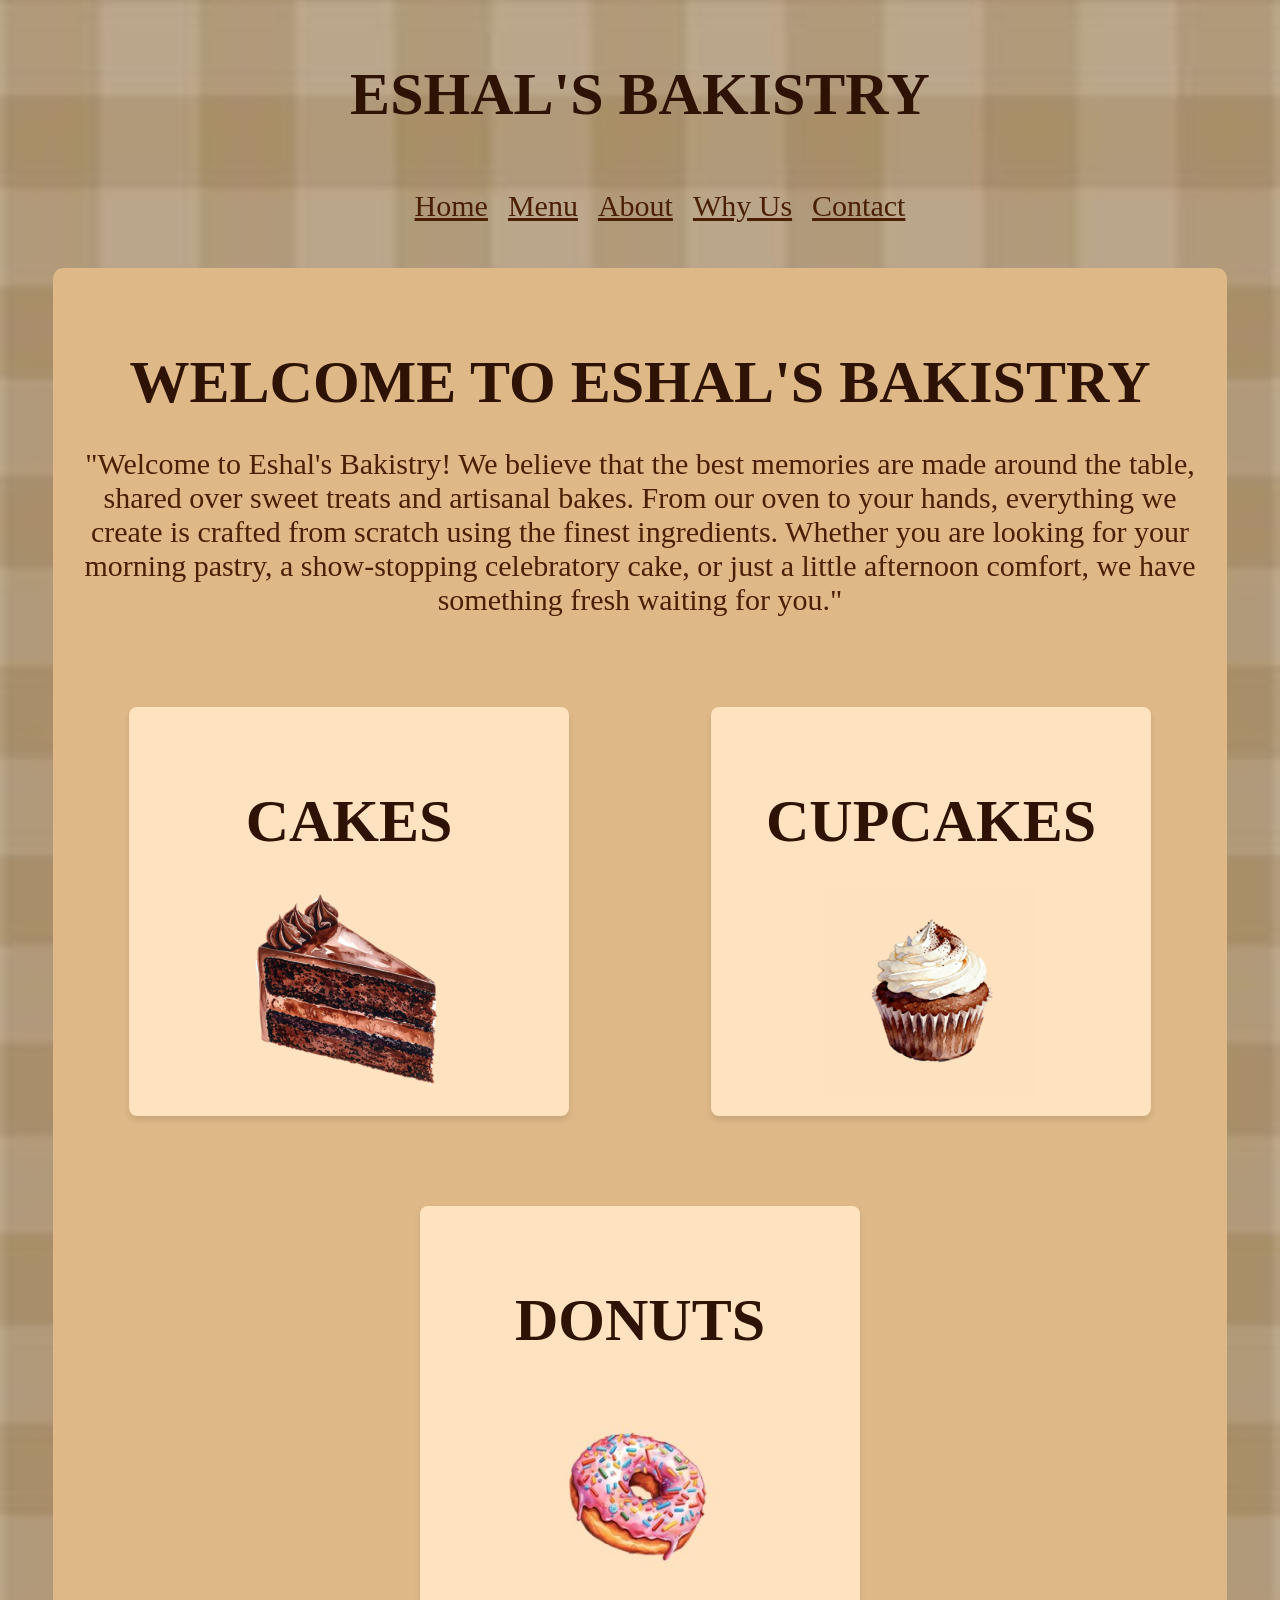
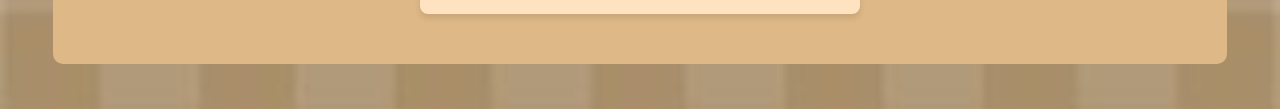
<file: index.html>
<!DOCTYPE html>
<html>
    <head>
      
        <title> Eshal's Bakistry</title>
        
         <link rel="stylesheet" href="styles.css">
   
   
</head>
       <body class="home-page">
        <header> 
          <h3> Eshal's Bakistry </h3>
          <nav>
            <ul>
                <li><a href="index.html">Home</a></li>
                <li><a href="menu.html">Menu</a></li>
                <li><a href="about.html">About</a></li>
                <li><a href="why.html">Why Us</a></li>
                <li><a href="contact.html">Contact</a></li>
                </ul>
          </nav>
          </header>

        </img>
        <section id="home">
         <div class="homepage">
            <h3>Welcome to Eshal's Bakistry</h3>
            <p>
                "Welcome to Eshal's Bakistry! We believe that the best memories are made around the table,
                 shared over sweet treats and artisanal bakes. 
                 From our oven to your hands, everything we create is crafted from scratch using the finest ingredients. 
                 Whether you are looking for your morning pastry, a show-stopping celebratory cake, or just a little afternoon comfort, we have something
                  fresh waiting for you."
            </p>
             
            <div class="cake-img">
              <h3>Cakes</h3>
              <img src="images/bg4.png">
            </div>

             <div class="Cupcake-img">
              <h3> Cupcakes</h3>
            <img src ="images/bg6.webp.png">
             </div>
              <div class="donut-img">

             <h3>Donuts</h3>
              <img src="images/bg5.jpg">
            </div>
           
            </div>
            </section>


    
           </body>

         </html>
</file>
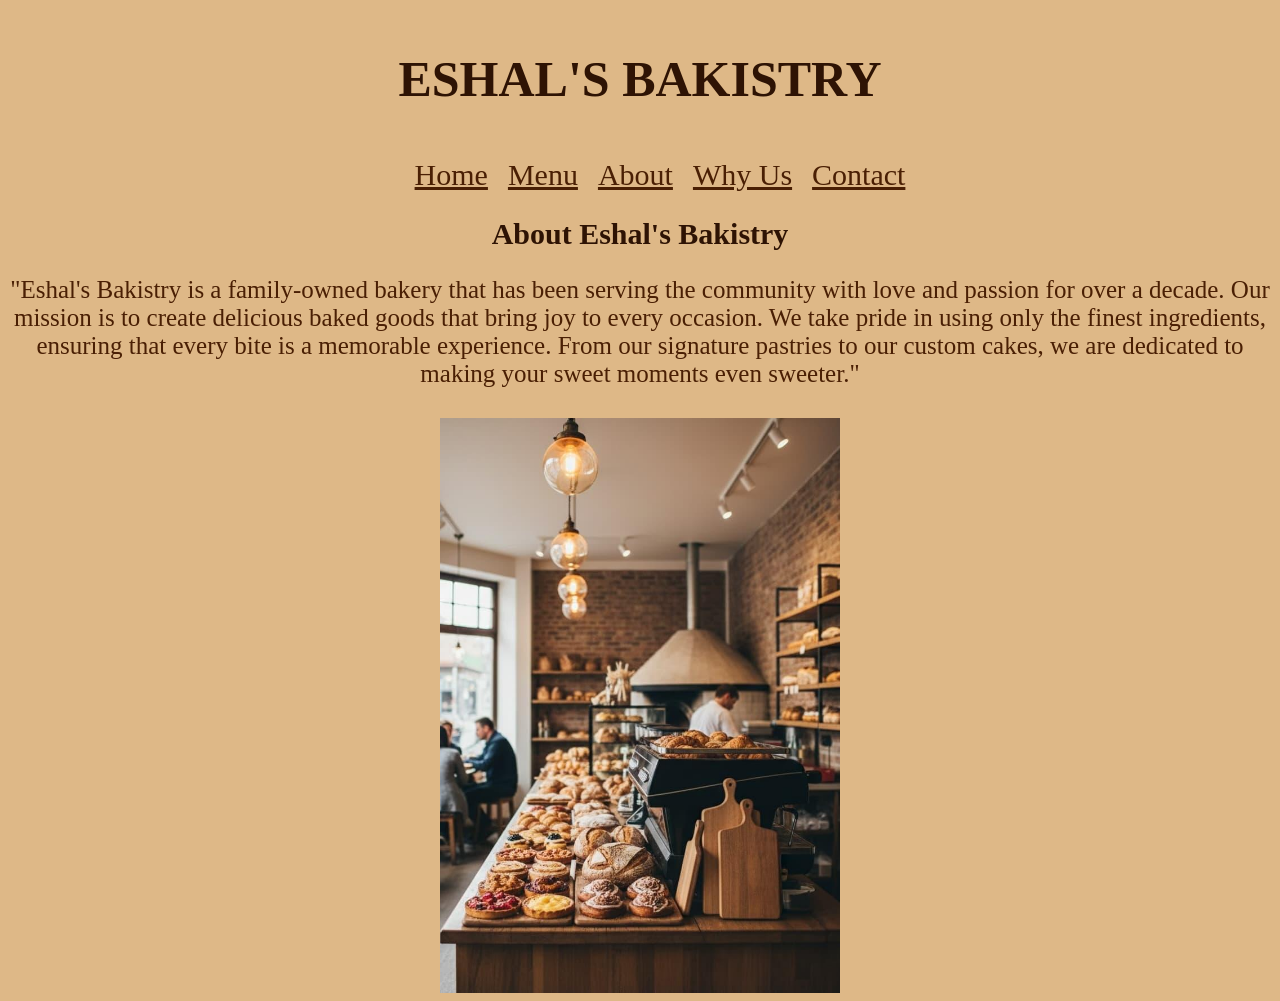
<file: about.html>
<!DOCTYPE html>
<html>
    <head>
        <title>
            Eshal's Bakistry About
        </title>
         <link rel="stylesheet" href="styles.css">
    </head>
    <body>
        <header> 
          <h3> Eshal's Bakistry </h3>
          <nav>
            <ul>
                <li><a href="index.html">Home</a></li>
                <li><a href="menu.html">Menu</a></li>
                <li><a href="about.html">About</a></li>
                <li><a href="why.html">Why Us</a></li>
                <li><a href="contact.html">Contact</a></li>
                </ul>
          </nav>
          </header>

        <section id="about">
            <h2>About Eshal's Bakistry</h2>
            <p>
                "Eshal's Bakistry is a family-owned bakery that has been serving the community with love and passion for over a decade. 
                Our mission is to create delicious baked goods that bring joy to every occasion. 
                We take pride in using only the finest ingredients, ensuring that every bite is a memorable experience. 
                From our signature pastries to our custom cakes, we are dedicated to making your sweet moments even sweeter."
            </p>
            <img src="images/bakery.jpg" alt="Eshal's Bakistry">
        </section>
    </body>
</html>
</file>
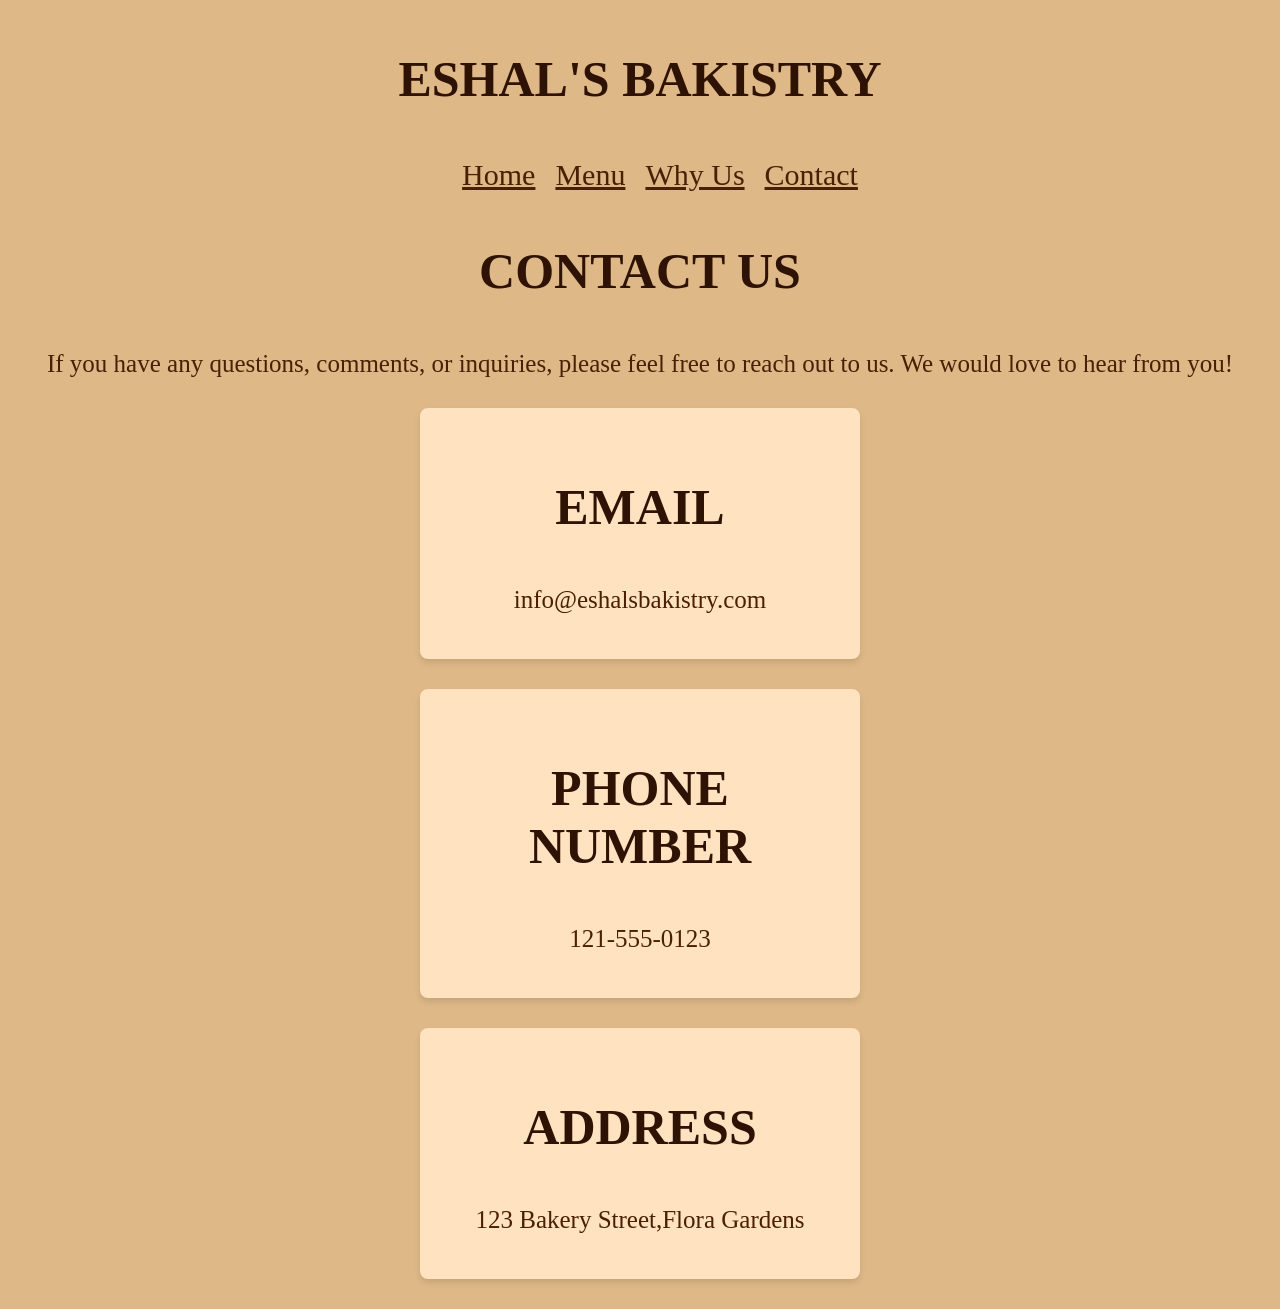
<file: contact.html>
<!DOCTYPE html>
<html>
    <head>
        <title>Contact Us</title>
         <link rel="stylesheet" href="styles.css">
    </head>

    <body>
        <header>
            <h3>Eshal's Bakistry</h3>
            <nav>
                <ul>
                    <li><a href="index.html">Home</a></li>
                    <li><a href="menu.html">Menu</a></li>
                    <li><a href="why.html">Why Us</a></li>
                    <li><a href="contact.html">Contact</a></li>
                </ul>
            </nav>
        </header>
 
        <section id="contact">
            <div class="contact-container">
           <h3>Contact Us</h3>
            <p>If you have any questions, comments, or inquiries, please feel free to reach out to us. We would love to hear from you!</p>
          <div class="email">
               <h3>Email</h3>
              <p>info@eshalsbakistry.com</p>
              </div>
              <div class="phone">
                <h3>Phone Number</h3>
              <p> 121-555-0123</p>
              </div>
              <div class="address">
               <h3>Address</h3>
              <p> 123 Bakery Street,Flora Gardens</p>
              </div>
           
            </div>
        </section>
       
            
        </body>
</html>
</file>
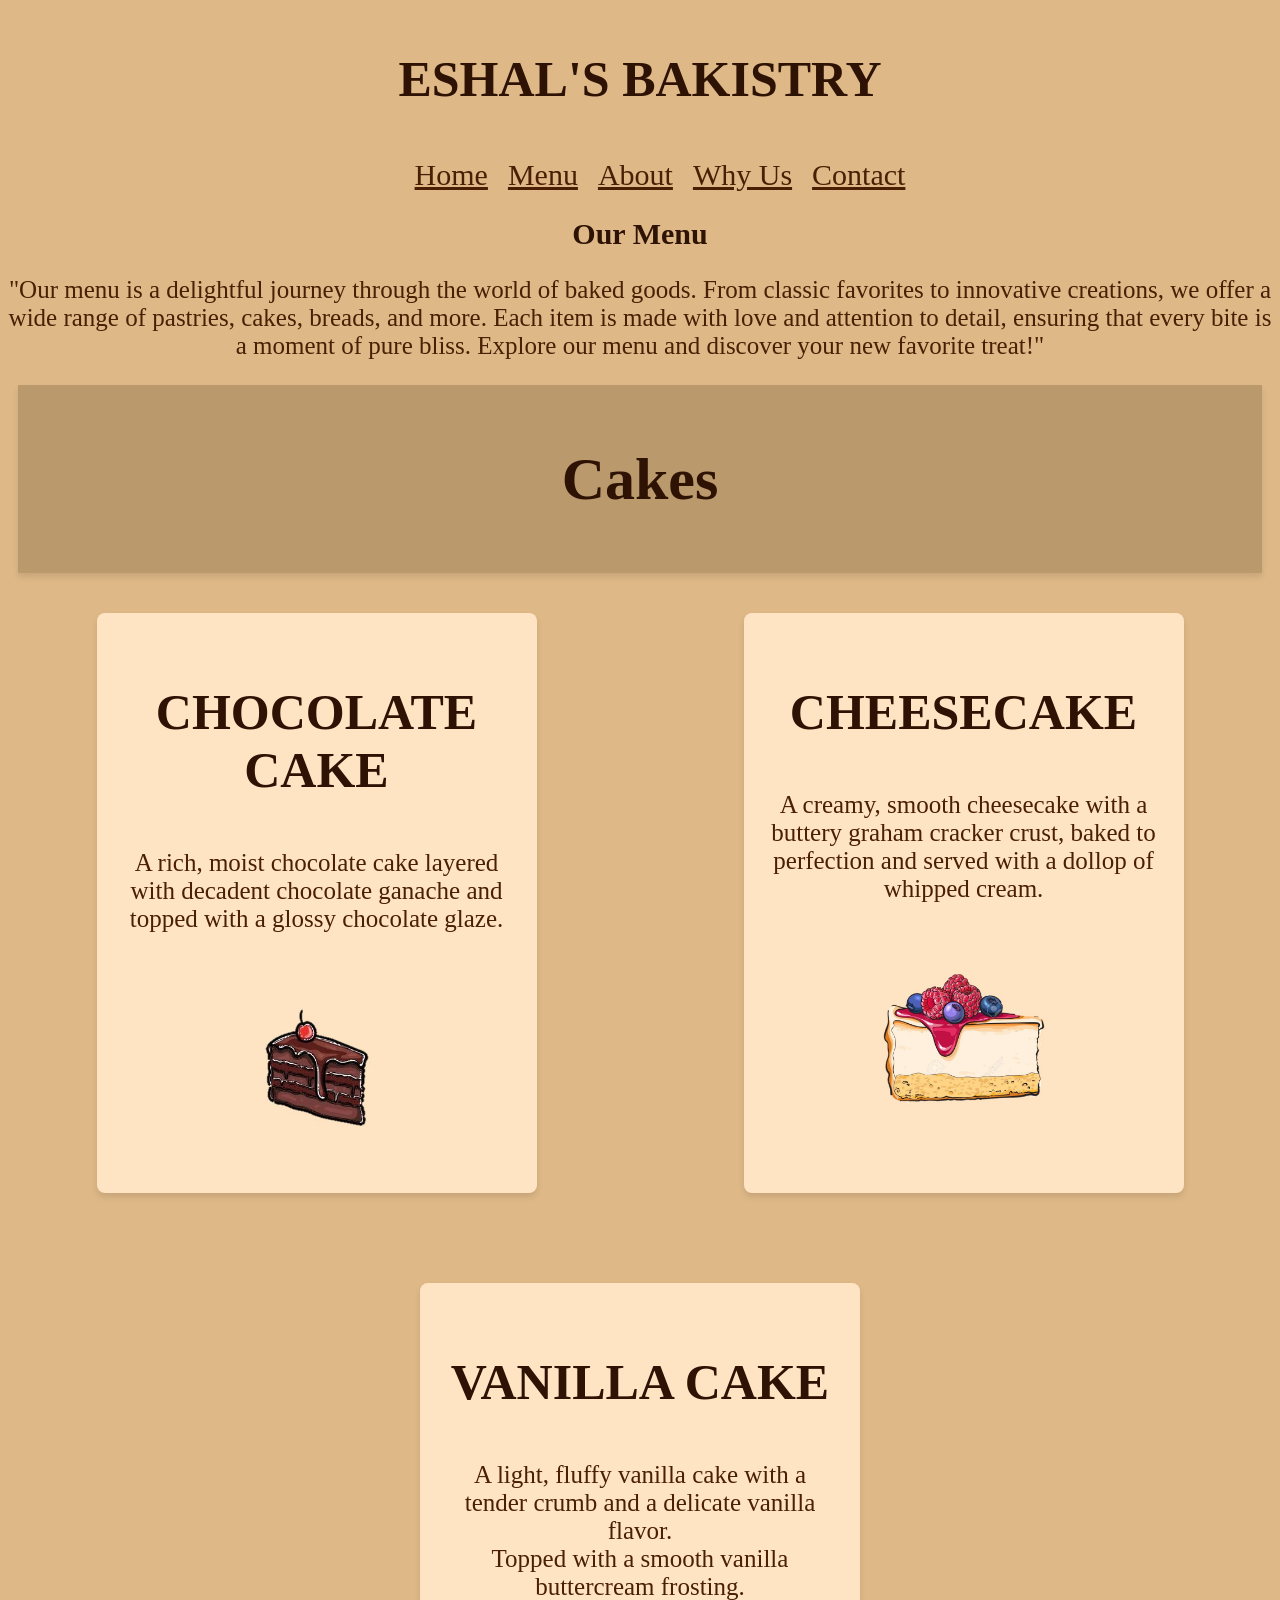
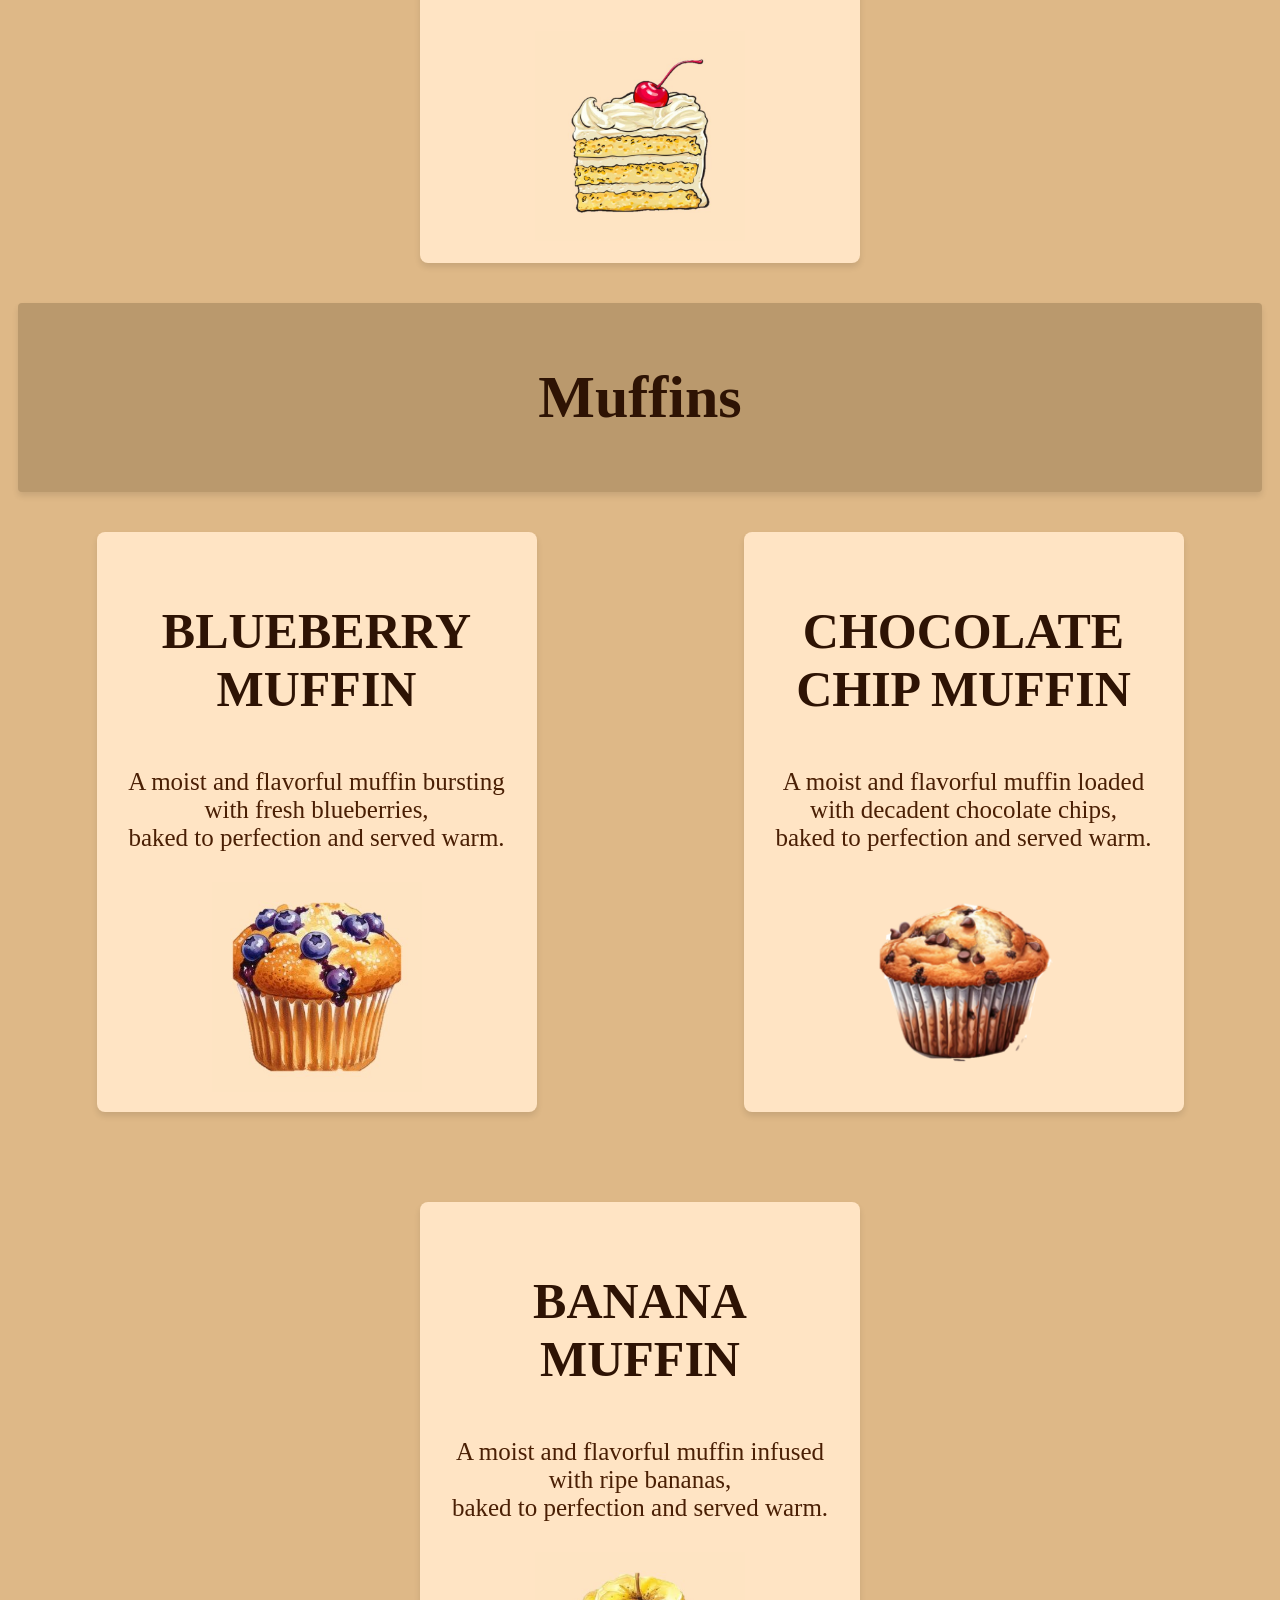
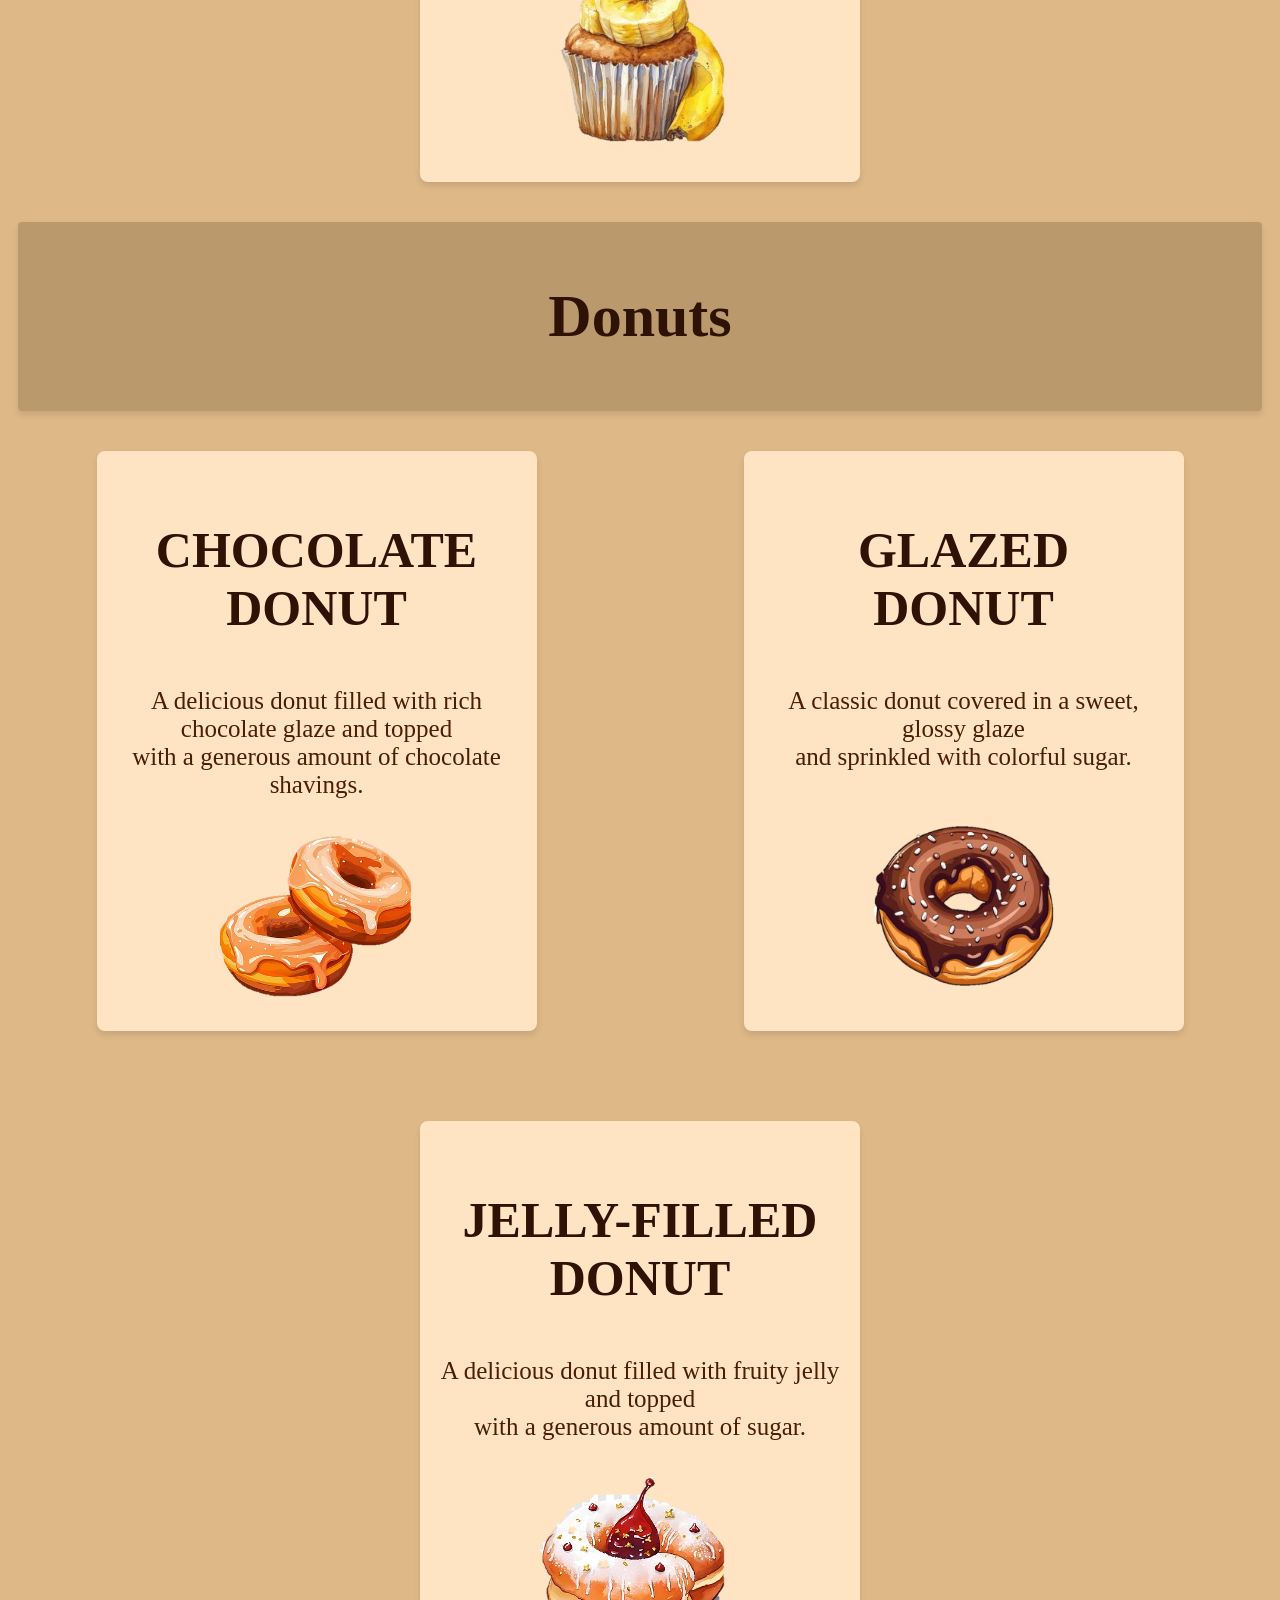
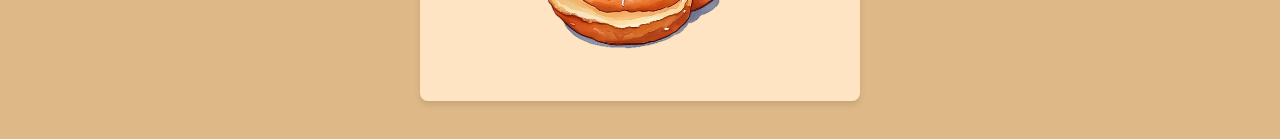
<file: menu.html>
<!DOCTYPE html>
<html>
    <head>
         <title>
           Eshal's Bakistry Menu
    </title>
    <link rel="stylesheet" href="styles.css">

    </head>
        <body>

           <body style="background-color:burlywood"> 
        <header> 
          <h3> Eshal's Bakistry </h3>
          <nav>
            <ul>
                <li><a href="index.html">Home</a></li>
                <li><a href="menu.html">Menu</a></li>
                <li><a href="about.html">About</a></li>
                <li><a href="why.html">Why Us</a></li>
                <li><a href="contact.html">Contact</a></li>
                </ul>
          </nav>
          </header>
            
        <section id="menu">
            <h2>Our Menu</h2>
            <p>
                "Our menu is a delightful journey through the world of baked goods. 
                From classic favorites to innovative creations, we offer a wide range of pastries, cakes, breads, and more. 
                Each item is made with love and attention to detail, ensuring that every bite is a moment of pure bliss. 
                Explore our menu and discover your new favorite treat!"
                </p>
                

                <div class="cakes">
                <h1>Cakes</h1>
                </div>
                <div class="menu-container">
                
                    <div class="menu-cake">
                    <h3>Chocolate Cake</h3>
                    <p>A rich, moist chocolate cake layered with decadent chocolate ganache and <br> topped with a glossy chocolate glaze.</p>

                    <img src="images/Picture1.jpg" alt="Cakes" width="100px" height="100spx">
                     </div>

                <div class="menu-cake">
                    <h3>Cheesecake</h3>
                    <p>A creamy, smooth cheesecake with a buttery graham cracker crust, baked to <br>perfection and served with a dollop of whipped cream.</p>
                    <img src="images/Picture3.jpg" alt="Cheesecake">

                     </div>
                <div class="menu-cake"> 
                    <h3>Vanilla Cake</h3>
                    <p>A light, fluffy vanilla cake with a tender crumb and a delicate vanilla flavor.<br> Topped with a smooth vanilla buttercream frosting.</p>
                    <img src="images/vanilla.jpg" alt="Vanilla Cake">
                    </div>
                
                </div>
                

               <div class="muffins">
                <h1>Muffins</h1>
               </div>
               <div class="menu-container">
                
                <div class="menu-muffins">
                    <h3>Blueberry Muffin</h3>
                    <p>A moist and flavorful muffin bursting with fresh blueberries,<br> baked to perfection and served warm.</p>
                    <img src="images/imagesb.jpg">
                    </div>
              <div class="menu-muffins">
                    <h3>Chocolate Chip Muffin</h3>
                    <p>A moist and flavorful muffin loaded with decadent chocolate chips,<br> baked to perfection and served warm.</p>
                     <img src="images/chocolate-muffin.webp.png" >
               </div>
               <div class="menu-muffins">
                    <h3> Banana Muffin</h3>
                    <p>A moist and flavorful muffin infused with ripe bananas,<br> baked to perfection and served warm.</p>
                     <img src="images/banana.jpg" >
             
                </div>

              </div>
                <div class="donuts"> 
                    
                 <h1>Donuts</h1>
                 </div>
                
                    <div class ="menu-container">
                   <div class="menu-donuts">
                    <h3>Chocolate Donut</h3>
                    <p>A delicious donut filled with rich chocolate glaze and topped<br> with a generous amount of chocolate shavings.</p>
                    <img src="images/Picture4.png">
                    </div>

                    <div class="menu-donuts">
                    <h3>Glazed Donut</h3>
                    <p>A classic donut covered in a sweet, glossy glaze <br>and sprinkled with colorful sugar.</p>
                    <img src="images/Picture5.jpg">
                    </div>
                    <div class="menu-donuts">
                    <h3> Jelly-Filled Donut</h3>
                    <p>A delicious donut filled with fruity jelly and topped<br> with a generous amount of sugar.</p>
                    <img src="images/Picture6.png">
                    </div>

                    </div>
                

                
        </section>
        
    
        </body>
   
</html>
</file>
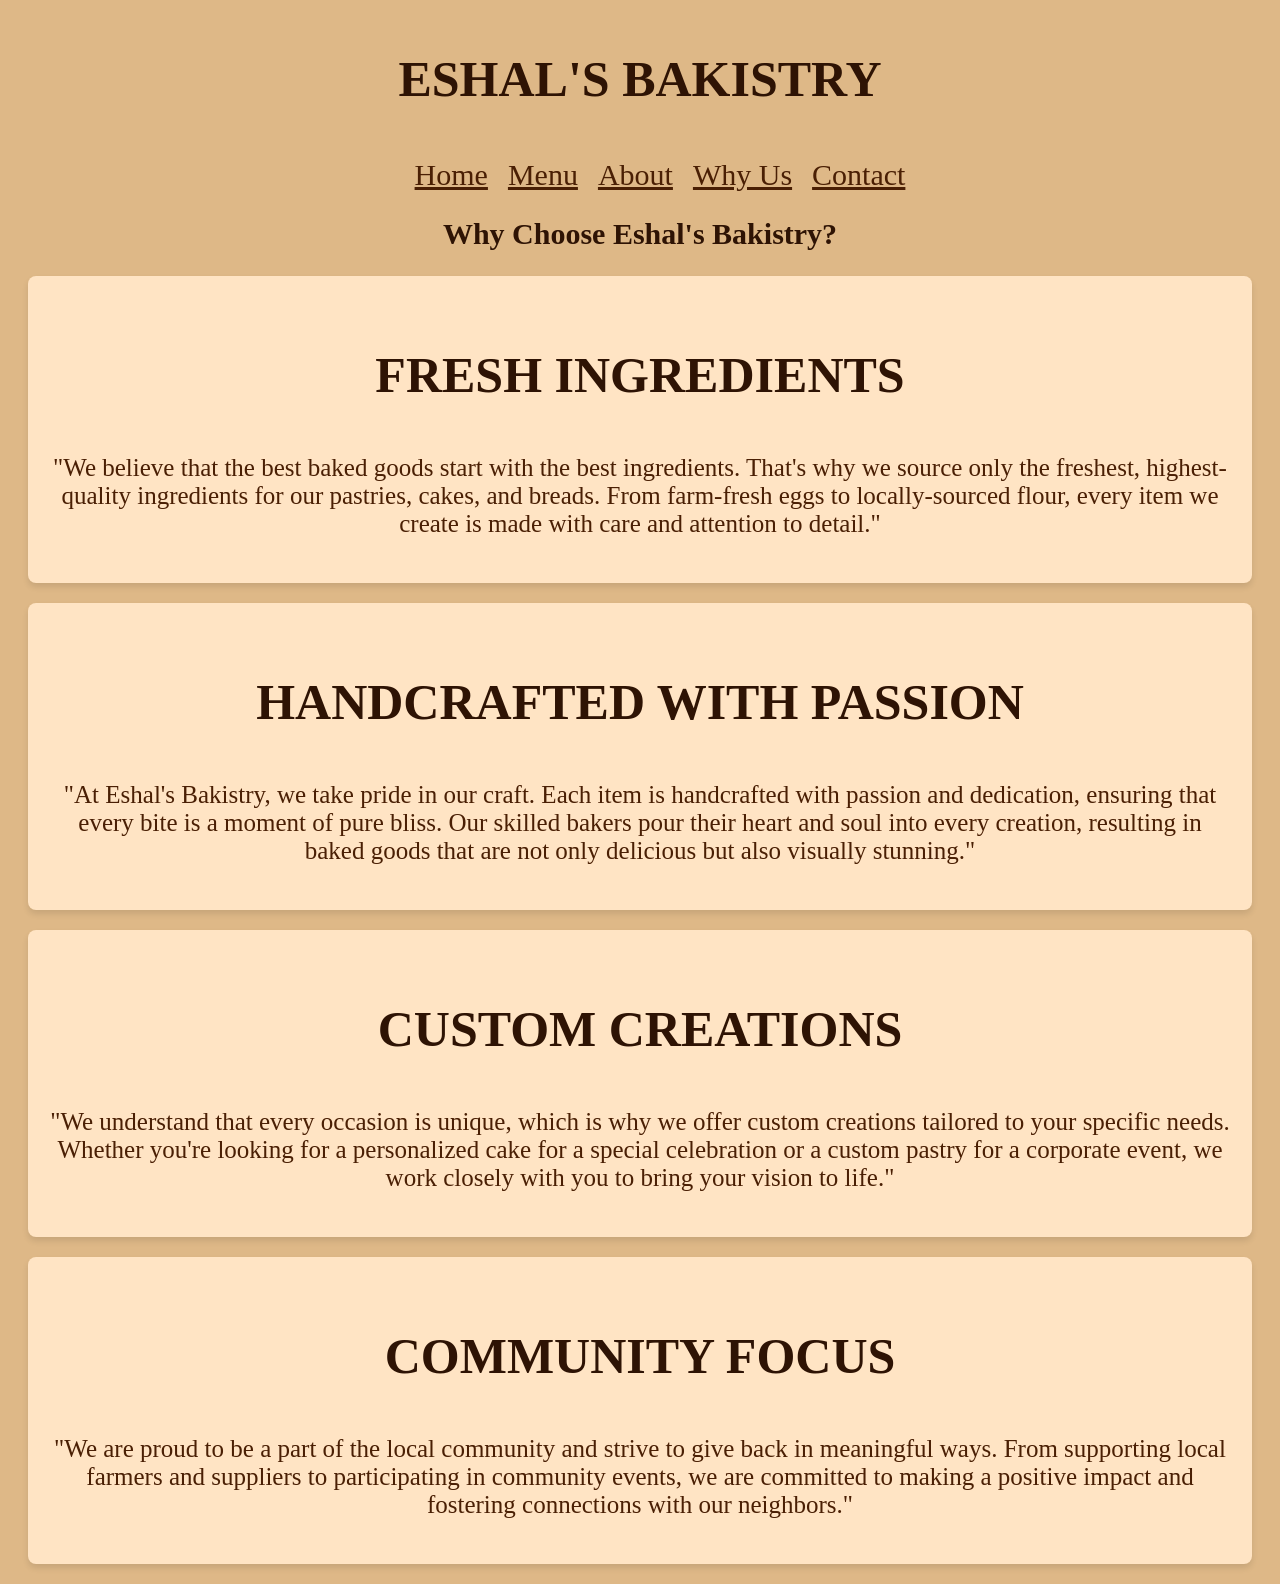
<file: why.html>
<!DOCTYPE html>
<html>
    <head>
        <title>
            Eshal's Bakistry Why Us
        </title>
         <link rel="stylesheet" href="styles.css">
    </head>
    <body>
        <header> 
          <h3> Eshal's Bakistry </h3>
          <nav>
            <ul>
                <li><a href="index.html">Home</a></li>
                <li><a href="menu.html">Menu</a></li>
                <li><a href="about.html">About</a></li>
                <li><a href="why.html">Why Us</a></li>
                <li><a href="contact.html">Contact</a></li>
                </ul>
          </nav>
          </header>

        <section id="why-us">
            <h2>Why Choose Eshal's Bakistry?</h2>
           <div class="feature-card">
            <h3>
                Fresh Ingredients
            </h3>
            <p>
                "We believe that the best baked goods start with the best ingredients. That's why we source only the freshest, highest-quality ingredients for our pastries, cakes, and breads. From farm-fresh eggs to locally-sourced flour, every item we create is made with care and attention to detail."
            </p>
           </div>
           <div class="feature-card">
            <h3>
               Handcrafted with Passion
            </h3>
            <p>
                "At Eshal's Bakistry, we take pride in our craft. Each item is handcrafted with passion and dedication, ensuring that every bite is a moment of pure bliss. Our skilled bakers pour their heart and soul into every creation, resulting in baked goods that are not only delicious but also visually stunning."
           </div>
              <div class="feature-card">
                <h3>
                 Custom Creations
                </h3>
                <p>
                 "We understand that every occasion is unique, which is why we offer custom creations tailored to your specific needs. Whether you're looking for a personalized cake for a special celebration or a custom pastry for a corporate event, we work closely with you to bring your vision to life."
                </p>
              </div>

              <div class="feature-card">
                <h3>
                 Community Focus
                </h3>
                <p>
                 "We are proud to be a part of the local community and strive to give back in meaningful ways. From supporting local farmers and suppliers to participating in community events, we are committed to making a positive impact and fostering connections with our neighbors."
                </p>


        </section>
    </body>
</html>
</file>
<file: styles.css>
h3{
            color: #2e1304;
            font-family: 'Playfair Display SC';
            font-size: 50px;
            text-align: center;
            text-transform:uppercase
           

        }
        
        nav a{
            color:#4a1f04;
            font-family: 'Poppins';
            font-size: 30px;
            
        }
        nav ul{
            list-style-type:none;
            justify-content:center;
            display: flex;
            gap: 20px;
        }
        img{
          display:block;
            margin-left:auto;
            margin-right:auto;
            margin-top: 30px;
            width:400px;
            height:auto;
            display:flex;
        }
            h2{
            color: #2e1304;
            font-family: 'Playfair Display SC';
            font-size: 30px;
            text-align: center;
            text-transform:capitalize
        }
        p{
            color: #4a1f04;
            font-family: 'Poppins';
            font-size: 25px;
            text-align: center;
            
         }
        
       
         body{
            background-color:burlywood;
           
        }

         .feature-card{
            background-color:bisque;
            border-radius: 8px;
            padding: 20px;
            margin: 20px;
            text-align: center;
            box-shadow: 0 4px 6px rgba(0, 0, 0, 0.1);
         }
         .features{
            display: flex;
            justify-content: center;
            flex-wrap: wrap;
         }
         ul{
            margin-bottom: 10px;
            font-family: 'Poppins';
            font-size: 25px;
         }
          h1{
            color: #2e1304;
            font-family: 'Playfair Display SC';
            font-size: 60px;
            text-align: center;
            text-transform:capitalize
        }

        .cakes{
         background-color:rgb(186, 153, 109);
         border-radius: 4 px;
         padding: 10px;
         margin: 10px;
         text-align: center;
            box-shadow: 0 4px 6px rgba(0, 0, 0, 0.1);
        }
       
            
        
         .muffins{
         background-color:rgb(186, 153, 109);
         border-radius:4px;
         padding: 10px;
         margin: 10px;
         text-align: center;
            box-shadow: 0 4px 6px rgba(0, 0, 0, 0.1);
        }
         .donuts{
         background-color:rgb(186, 153, 109);
         border-radius: 4px;
         padding: 10px;
         margin: 10px;
         text-align: center;
            box-shadow: 0 4px 6px rgba(0, 0, 0, 0.1);
        }
        .menu-cake{
            background-color:bisque;
             border-radius: 8px;
            padding: 20px;
            margin: 45px;
            text-align: center;
            box-shadow: 0 4px 6px rgba(0, 0, 0, 0.1);
            width: 400px;
            height: 540px;
            margin-left:auto;
            margin-right:auto;
            margin-top: 30px;
            margin-bottom:30px;
            
         }
         .menu-container{
            display: flex;
            justify-content: center;
            flex-wrap: wrap;
            gap:30px;
            
         }

         .menu-cake img{
            display: block;
            width: 210px;
            height: auto;    
             }

             .menu-muffins{
            background-color:bisque;
            border-radius: 8px;
            padding: 20px;
            margin: 45px;
            text-align: center;
            box-shadow: 0 4px 6px rgba(0, 0, 0, 0.1);
            width: 400px;
            height: 540px;
            margin-left:auto;
            margin-right:auto;
            margin-top: 30px;
            margin-bottom:30px;

             }

             .menu-muffins img{
            display: block;
            width: 210px;
            height: auto;   

             }

             .menu-donuts{
            background-color:bisque;
            border-radius: 8px;
            padding: 20px;
            margin: 45px;
            text-align: center;
            box-shadow: 0 4px 6px rgba(0, 0, 0, 0.1);
            width: 400px;
            height: 540px;
            margin-left:auto;
            margin-right:auto;
            margin-top: 30px;
            margin-bottom:30px;

             }
             .menu-donuts img{
            display: block;
            width: 210px;
            height: auto;

             }
           .home-page{
             background-image:url(images/bg\ template.jpg);
             background-size:cover;
             background-position: center;

           }
          
           .desserts-img{
              display:flex;
            width: 210px;
            height: auto;

             }
             .homepage{
            background-color: burlywood;
            border-radius: 10px;
            padding: 20px;
            margin: 45px;
            
            width: auto;
            display: flex;
            justify-content: center;
            flex-wrap: wrap;
            gap:30px;
             }

             .cake-img{
               background-color:#FFE2BF;
            border-radius: 8px;
            padding: 20px;
            margin: 45px;
            text-align: center;
            box-shadow: 0 4px 6px rgba(0, 0, 0, 0.1);
            width: 400px;
            height: auto;
            margin-left:auto;
            margin-right:auto;
            margin-top: 30px;
            margin-bottom:30px;

             }
             .cake-img img{
                display:flex;
            width: 210px;
            height: auto;
             }

             .Cupcake-img{
            background-color:#FFE2BF;
            border-radius: 8px;
            padding: 20px;
            margin: 45px;
            text-align: center;
            box-shadow: 0 4px 6px rgba(0, 0, 0, 0.1);
            width: 400px;
            height: auto;
            margin-left:auto;
            margin-right:auto;
            margin-top: 30px;
            margin-bottom:30px;

             }
             .Cupcake-img img{
            display:flex;
            width: 210px;
            height: 400;

             }

           .donut-img{
            background-color:#FFE2BF;
            border-radius: 8px;
            padding: 20px;
            margin: 45px;
            text-align: center;
            box-shadow: 0 4px 6px rgba(0, 0, 0, 0.1);
            width: 400px;
            height: auto;
            margin-left:auto;
            margin-right:auto;
            margin-top: 30px;
            margin-bottom:30px;

             }
             .donut-img img{
            display:flex;
            width: 210px;
            height: auto;

             }
             .homepage h3{
               margin-bottom: auto;
             }
             .homepage p{
               margin-top:0px;
               font-size:30px;
             }

             .header h3{
               font-size:50px;
               color: #5C2E00;
              font: weight 700px;
             }
             .home-page h3{
               font-size: 60px;
             }
             .contact-container{
            display: block;
            justify-content: center;
            flex-wrap: wrap;
            gap:30px;

             }
             .email{
           background-color:#FFE2BF;
            border-radius: 8px;
            padding: 20px;
            margin: 45px;
            text-align: center;
            box-shadow: 0 4px 6px rgba(0, 0, 0, 0.1);
            width: 400px;
            height: auto;
            margin-left:auto;
            margin-right:auto;
            margin-top: 30px;
            margin-bottom:30px;

             }
              .phone{
           background-color:#FFE2BF;
            border-radius: 8px;
            padding: 20px;
            margin: 45px;
            text-align: center;
            box-shadow: 0 4px 6px rgba(0, 0, 0, 0.1);
            width: 400px;
            height: auto;
            margin-left:auto;
            margin-right:auto;
            margin-top: 30px;
            margin-bottom:30px;

             }
              .address{
           background-color:#FFE2BF;
            border-radius: 8px;
            padding: 20px;
            margin: 45px;
            text-align: center;
            box-shadow: 0 4px 6px rgba(0, 0, 0, 0.1);
            width: 400px;
            height: auto;
            margin-left:auto;
            margin-right:auto;
            margin-top: 30px;
            margin-bottom:30px;

             }
</file>
